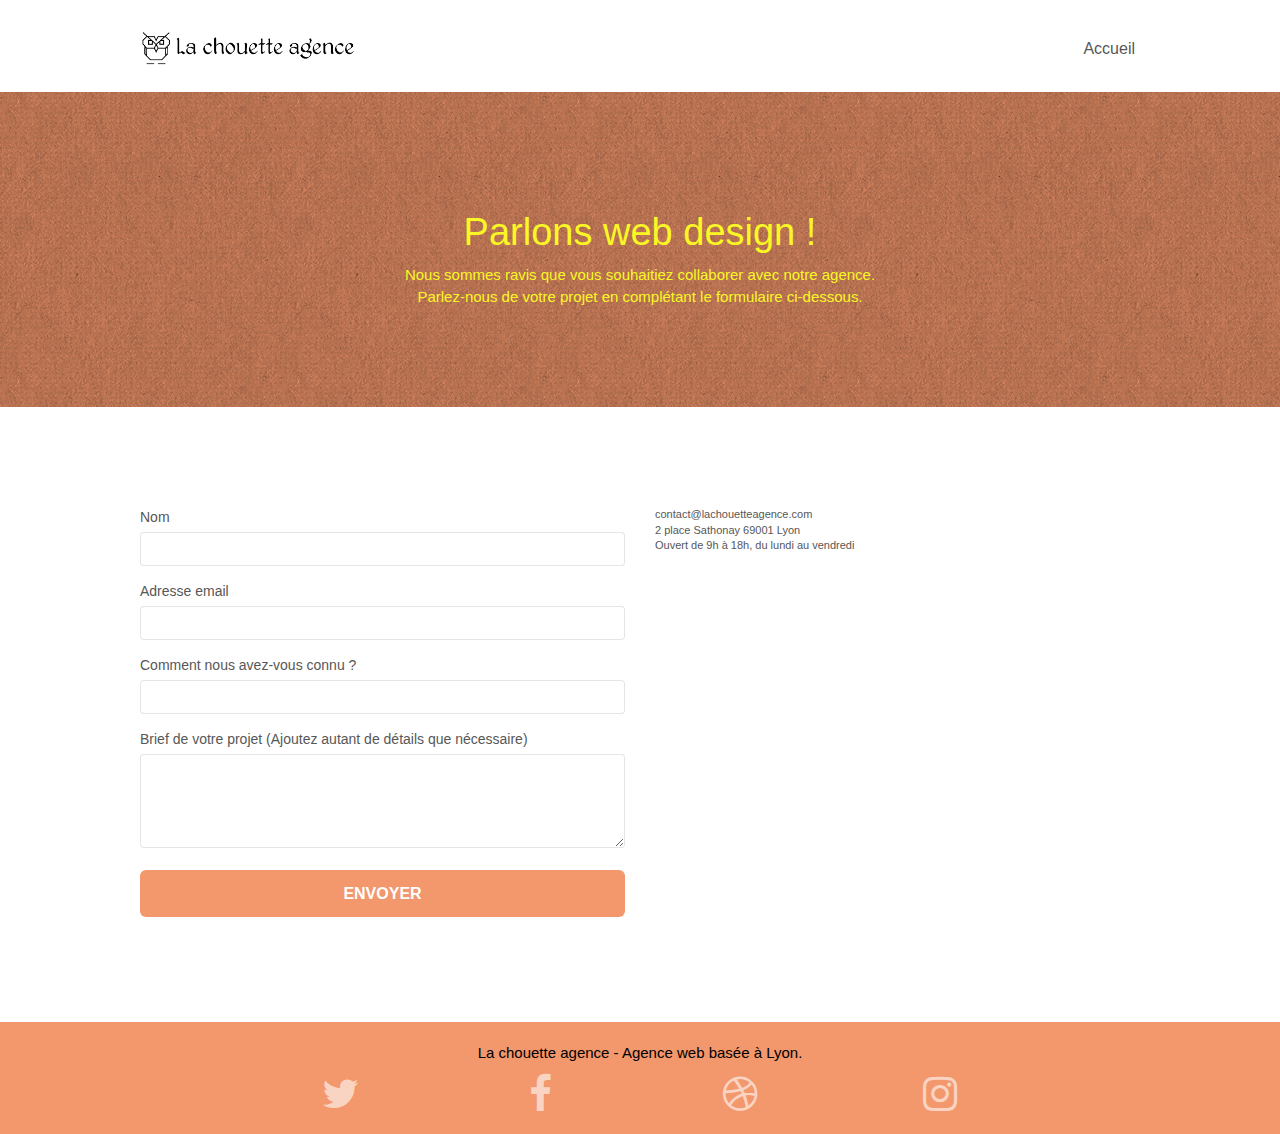
<file: contact.html>
<!doctype html>
<html lang="Default">
<head>
    <meta charset="utf-8">
    <meta name="keywords" content="">
    <meta name="description" content="">
    <meta name="viewport" content="width=device-width, initial-scale=1.0, viewport-fit=cover">
    <link rel="shortcut icon" type="image/png" href="favicon.jpg">
    
	<link rel="stylesheet" type="text/css" href="./css/bootstrap.min.css">
	<link rel="stylesheet" type="text/css" href="style.min.css">
	<link rel="stylesheet" type="text/css" href="./css/font-awesome.min.css">
	<link rel="stylesheet" type="text/css" href="./css/et-line.min.css">
	
    
	<script src="./js/jquery-2.1.0.min.js"></script>
	<script src="./js/bootstrap.min.js"></script>
	<script src="./js/blocs.min.js"></script>
	<script src="./js/jqBootstrapValidation.min.js"></script>
	<script src="./js/formHandler.min.js"></script>
    <title>Contact</title>

    
<!-- Analytics -->
 
<!-- Analytics END -->
    
</head>
<body>
<!-- Principal conteneur -->
<div class="page-container">
    
<!-- bloc-0 -->
<div class="bloc bgc-white l-bloc " id="bloc-0">
	<div class="container bloc-sm">
		<nav class="navbar row">
			<div class="navbar-header">
				<a class="navbar-brand" href="index.html"><img src="img/la-chouette-agence.png" alt="atlanta web design logo" height="40" /></a>
				<button id="nav-toggle" type="button" class="ui-navbar-toggle navbar-toggle" data-toggle="collapse" data-target=".navbar-1">
					<span class="sr-only">Toggle navigation</span><span class="icon-bar"></span><span class="icon-bar"></span><span class="icon-bar"></span>
				</button>
			</div>
			<div class="collapse navbar-collapse navbar-1 special-dropdown-nav">
				<ul class="site-navigation nav navbar-nav">
					<li>
						<a href="index.html">Accueil</a>
					</li>
				</ul>
			</div>
		</nav>
	</div>
</div>
<!-- bloc-0 END -->

<!-- bloc-6 -->
<div class="bloc bg-dots-bg bg-repeat bgc-atomic-tangerine d-bloc bloc-bg-texture texture-paper" id="bloc-6">
	<div class="container bloc-lg">
		<div class="row">
			<div class="col-sm-12">
				<h1 class="text-center hero-bloc-text tc-white">
					Parlons web design !
				</h1>
				<p class="text-center mg-lg tc-white tight-width-whitespace">
					Nous sommes ravis que vous souhaitiez collaborer avec notre agence.<br>
					Parlez-nous de votre projet en complétant le formulaire ci-dessous.
				</p>
			</div>
		</div>
	</div>
</div>
<!-- bloc-6 END -->

<!-- bloc-7 -->
<div class="bloc bgc-white l-bloc" id="bloc-7">
	<div class="container bloc-lg">
		<div class="row">
			<div class="col-sm-6">
				<form id="form_1" novalidate success-msg="Your message has been sent." fail-msg="Sorry it seems that our mail server is not responding, Sorry for the inconvenience!">
					<div class="form-group">
						<label>
							Nom
						</label>
						<input id="name" class="form-control" required />
					</div>
					<div class="form-group">
						<label>
							Adresse email
						</label>
						<input id="email" class="form-control" type="email" required />
					</div>
					<div class="form-group">
						<label>
							Comment nous avez-vous connu ?
						</label>
						<input class="form-control" type="text" required id="input_504" />
					</div>
					<div class="form-group">
						<label>
							Brief de votre projet (Ajoutez autant de détails que nécessaire)<br>
						</label><textarea id="message" class="form-control" rows="4" cols="50" required></textarea>
					</div> 
					<button class="bloc-button btn btn-lg btn-block cta-hero btn-atomic-tangerine" type="submit">
						Envoyer
					</button>
				</form>
			</div>
			<div class="col-sm-6">
				<p>
					contact@lachouetteagence.com<br>2 place Sathonay 69001 Lyon<br>Ouvert de 9h à 18h, du lundi au vendredi<br>
				</p>
			</div>
		</div>
	</div>
</div>
<!-- bloc-7 END -->

<!-- ScrollToTop Button -->
<a class="bloc-button btn btn-d scrollToTop" onclick="scrollToTarget('1')"><span class="fa fa-chevron-up"></span></a>
<!-- ScrollToTop Button END-->


<!-- Footer - bloc-8 -->
<div class="bloc bgc-atomic-tangerine d-bloc" id="bloc-8">
	<div class="container bloc-sm">
		<div class="row">
			<div class="col-sm-12">
				<p class="text-center white">
					La chouette agence - Agence web basée à Lyon.<br>
				</p>
				<div class="row row-no-gutters social">
					<div class="col-sm-3">
						<div class="text-center">
							<a class="social" href="index.html"><span class="fa fa-twitter icon-md"></span></a>
						</div>
					</div>
					<div class="col-sm-3">
						<div class="text-center">
							<a class="social" href="index.html"><span class="fa fa-facebook icon-md"></span></a>
						</div>
					</div>
					<div class="col-sm-3">
						<div class="text-center">
							<a class="social" href="index.html"><span class="fa fa-dribbble icon-md"></span></a>
						</div>
					</div>
					<div class="col-sm-3">
						<div class="text-center">
							<a class="social" href="index.html"><span class="fa fa-instagram icon-md"></span></a>
						</div>
					</div>
				</div>
			</div>
		</div>
	</div>
</div>
<!-- Footer - bloc-8 END -->

</div>
<!-- Principal conteneur END -->
    

</body>
</html>
</file>
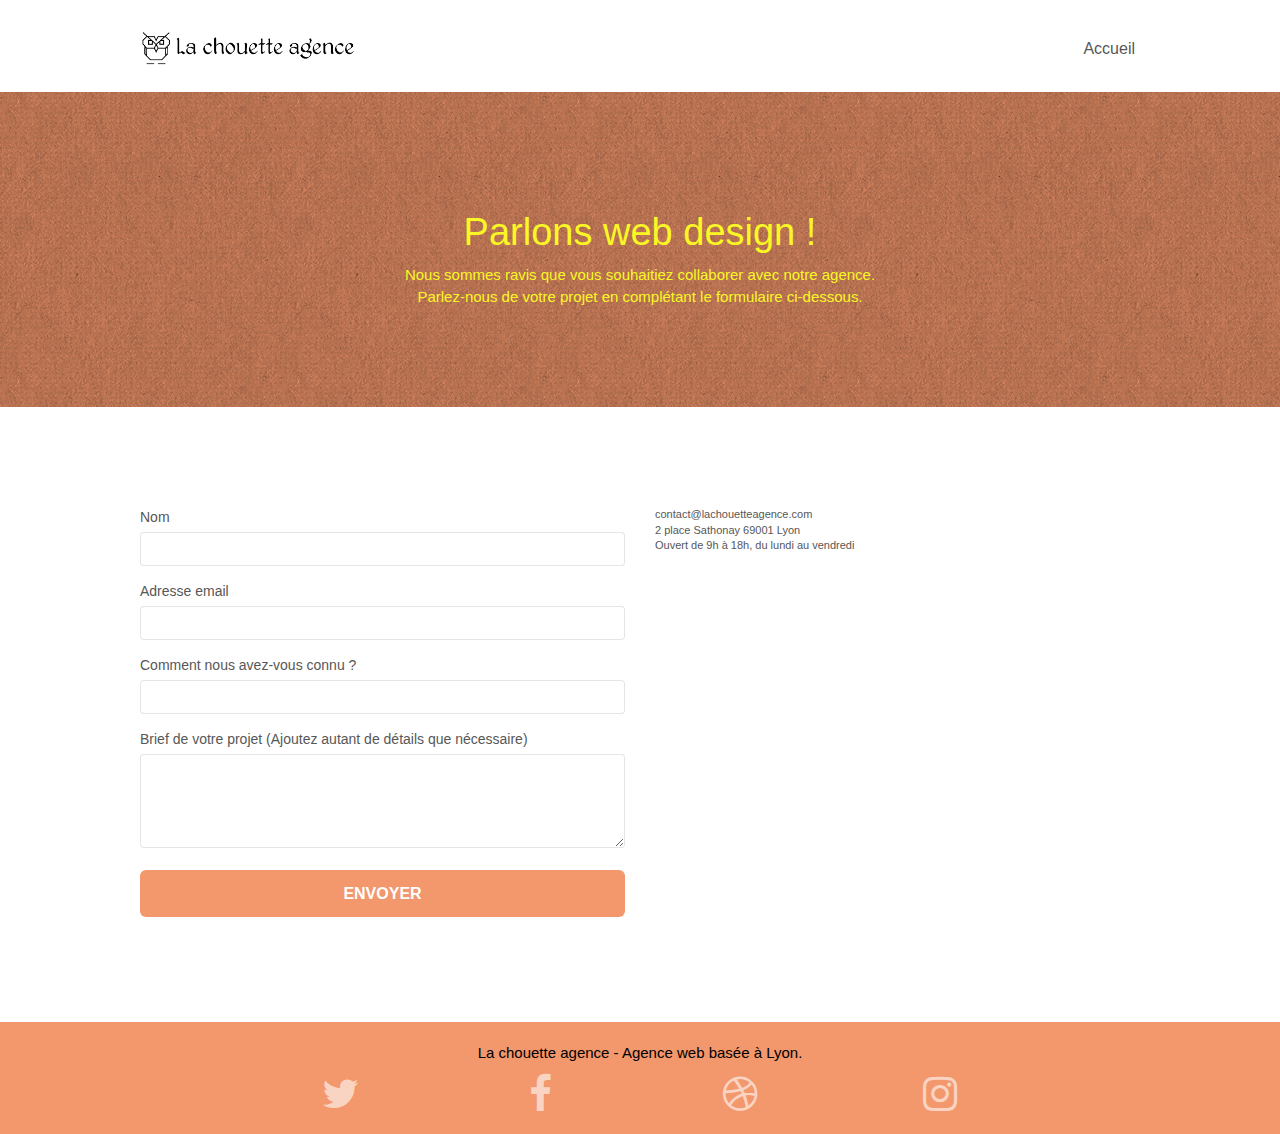
<file: page2.html>
<!doctype html>
<html lang="Default">
<head>
    <meta charset="utf-8">
    <meta name="keywords" content="">
    <meta name="description" content="">
    <meta name="viewport" content="width=device-width, initial-scale=1.0, viewport-fit=cover">
    <link rel="shortcut icon" type="image/png" href="favicon.jpg">
    
	<link rel="stylesheet" type="text/css" href="./css/bootstrap.css">
	<link rel="stylesheet" type="text/css" href="style.css">
	<link rel="stylesheet" type="text/css" href="./css/font-awesome.css">
	<link rel="stylesheet" type="text/css" href="./css/et-line.css">
	
    
	<script src="./js/jquery-2.1.0.js"></script>
	<script src="./js/bootstrap.js"></script>
	<script src="./js/blocs.js"></script>
	<script src="./js/jqBootstrapValidation.js"></script>
	<script src="./js/formHandler.js"></script>
    <title>page2</title>

    
<!-- Analytics -->
 
<!-- Analytics END -->
    
</head>
<body>
<!-- Principal conteneur -->
<div class="page-container">
    
<!-- bloc-0 -->
<div class="bloc bgc-white l-bloc " id="bloc-0">
	<div class="container bloc-sm">
		<nav class="navbar row">
			<div class="navbar-header">
				<a class="navbar-brand" href="index.html"><img src="img/la-chouette-agence.png" alt="atlanta web design logo" height="40" /></a>
				<button id="nav-toggle" type="button" class="ui-navbar-toggle navbar-toggle" data-toggle="collapse" data-target=".navbar-1">
					<span class="sr-only">Toggle navigation</span><span class="icon-bar"></span><span class="icon-bar"></span><span class="icon-bar"></span>
				</button>
			</div>
			<div class="collapse navbar-collapse navbar-1 special-dropdown-nav">
				<ul class="site-navigation nav navbar-nav">
					<li>
						<a href="index.html">Accueil</a>
					</li>
				</ul>
			</div>
		</nav>
	</div>
</div>
<!-- bloc-0 END -->

<!-- bloc-6 -->
<div class="bloc bg-dots-bg bg-repeat bgc-atomic-tangerine d-bloc bloc-bg-texture texture-paper" id="bloc-6">
	<div class="container bloc-lg">
		<div class="row">
			<div class="col-sm-12">
				<h1 class="text-center hero-bloc-text tc-white">
					Parlons web design !
				</h1>
				<p class="text-center mg-lg tc-white tight-width-whitespace">
					Nous sommes ravis que vous souhaitiez collaborer avec notre agence.<br>
					Parlez-nous de votre projet en complétant le formulaire ci-dessous.
				</p>
			</div>
		</div>
	</div>
</div>
<!-- bloc-6 END -->

<!-- bloc-7 -->
<div class="bloc bgc-white l-bloc" id="bloc-7">
	<div class="container bloc-lg">
		<div class="row">
			<div class="col-sm-6">
				<form id="form_1" novalidate success-msg="Your message has been sent." fail-msg="Sorry it seems that our mail server is not responding, Sorry for the inconvenience!">
					<div class="form-group">
						<label>
							Nom
						</label>
						<input id="name" class="form-control" required />
					</div>
					<div class="form-group">
						<label>
							Adresse email
						</label>
						<input id="email" class="form-control" type="email" required />
					</div>
					<div class="form-group">
						<label>
							Comment nous avez-vous connu ?
						</label>
						<input class="form-control" type="email" required id="input_504" />
					</div>
					<div class="form-group">
						<label>
							Brief de votre projet (Ajoutez autant de détails que nécessaire)<br>
						</label><textarea id="message" class="form-control" rows="4" cols="50" required></textarea>
					</div> 
					<button class="bloc-button btn btn-lg btn-block cta-hero btn-atomic-tangerine" type="submit">
						Envoyer
					</button>
				</form>
			</div>
			<div class="col-sm-6">
				<p>
					contact@lachouetteagence.com<br>2 place Sathonay 69001 Lyon<br>Ouvert de 9h à 18h, du lundi au vendredi<br>
				</p>
			</div>
		</div>
	</div>
</div>
<!-- bloc-7 END -->

<!-- ScrollToTop Button -->
<a class="bloc-button btn btn-d scrollToTop" onclick="scrollToTarget('1')"><span class="fa fa-chevron-up"></span></a>
<!-- ScrollToTop Button END-->


<!-- Footer - bloc-8 -->
<div class="bloc bgc-atomic-tangerine d-bloc" id="bloc-8">
	<div class="container bloc-sm">
		<div class="row">
			<div class="col-sm-12">
				<p class="text-center white">
					La chouette agence - Agence web basée à Lyon.<br>
				</p>
				<div class="row row-no-gutters social">
					<div class="col-sm-3">
						<div class="text-center">
							<a class="social" href="index.html"><span class="fa fa-twitter icon-md"></span></a>
						</div>
					</div>
					<div class="col-sm-3">
						<div class="text-center">
							<a class="social" href="index.html"><span class="fa fa-facebook icon-md"></span></a>
						</div>
					</div>
					<div class="col-sm-3">
						<div class="text-center">
							<a class="social" href="index.html"><span class="fa fa-dribbble icon-md"></span></a>
						</div>
					</div>
					<div class="col-sm-3">
						<div class="text-center">
							<a class="social" href="index.html"><span class="fa fa-instagram icon-md"></span></a>
						</div>
					</div>
				</div>
			</div>
		</div>
	</div>
</div>
<!-- Footer - bloc-8 END -->

</div>
<!-- Principal conteneur END -->
    

</body>
</html>
</file>
<file: style.css>
body {
    margin: 0;
    padding: 0;
    background: #FFF;
    overflow-x: hidden;
    -webkit-font-smoothing: antialiased;
    -moz-osx-font-smoothing: grayscale;
}

a,
button {
    transition: all .3s ease-in-out;
    outline: none!important;
}

a:hover {
    text-decoration: none;
    cursor: pointer;
}

#page-loading-blocs-notifaction {
    position: fixed;
    top: 0;
    bottom: 0;
    width: 100%;
    z-index: 100000;
    background: #FFFFFF url("img/pageload-spinner.gif") no-repeat center center;
}

.bloc {
    width: 100%;
    clear: both;
    background: 50% 50% no-repeat;
    padding: 0 50px;
    -webkit-background-size: cover;
    -moz-background-size: cover;
    -o-background-size: cover;
    background-size: cover;
    position: relative;
}

#text_image{
    font-size: 16px;
}
#text_maxime{
    font-size: 18px;
}

.bloc .container {
    padding-left: 0;
    padding-right: 0;
}

.bloc-lg {
    padding: 100px 50px;
}

.bloc-md {
    padding: 50px;
}

.bloc-sm {
    padding: 20px 50px;
}



.bg-center,
.bg-l-edge,
.bg-r-edge,
.bg-t-edge,
.bg-b-edge,
.bg-tl-edge,
.bg-bl-edge,
.bg-tr-edge,
.bg-br-edge,
.bg-repeat {
    -webkit-background-size: auto!important;
    -moz-background-size: auto!important;
    -o-background-size: auto!important;
    background-size: auto!important;
}

.bg-repeat {
    background: repeat;
}

.bg-t-edge {
    background: top no-repeat;
}

.bloc-bg-texture::before {
    content: "";
    background-size: 2px 2px;
    position: absolute;
    top: 0;
    bottom: 0;
    left: 0;
    right: 0;
}

.texture-paper::before {
    background: url("img/texture-paper.png");
    background-size: 280px 280px;
}

.b-parallax {
    background-attachment: fixed;
}

.d-bloc {
    color: rgba(255, 255, 255, .7);
}

.d-bloc button:hover {
    color: rgba(255, 255, 255, .9);
}

.text-center{
    font-size: 15px;
}

.d-bloc .icon-round,
.d-bloc .icon-square,
.d-bloc .icon-rounded,
.d-bloc .icon-semi-rounded-a,
.d-bloc .icon-semi-rounded-b {
    border-color: rgba(255, 255, 255, .9);
}

.d-bloc .divider-h span {
    border-color: rgba(255, 255, 255, .2);
}

.d-bloc .a-btn,
.d-bloc .navbar a,
.d-bloc .navbar-brand,
.d-bloc a .icon-sm,
.d-bloc a .icon-md,
.d-bloc a .icon-lg,
.d-bloc a .icon-xl,
.d-bloc h1 a,
.d-bloc h2 a,
.d-bloc h3 a,
.d-bloc h4 a,
.d-bloc h5 a,
.d-bloc h6 a,
.d-bloc p a {
    color: rgba(255, 255, 255, .6);
}

.d-bloc .a-btn:hover,
.d-bloc .navbar a:hover,
.d-bloc .navbar-brand:hover,
.d-bloc a:hover .icon-sm,
.d-bloc a:hover .icon-md,
.d-bloc a:hover .icon-lg,
.d-bloc a:hover .icon-xl,
.d-bloc h1 a:hover,
.d-bloc h2 a:hover,
.d-bloc h3 a:hover,
.d-bloc h4 a:hover,
.d-bloc h5 a:hover,
.d-bloc h6 a:hover,
.d-bloc p a:hover {
    color: rgba(255, 255, 255, 1);
}

.d-bloc .navbar-toggle .icon-bar {
    background: rgba(255, 255, 255, 1);
}

.d-bloc .btn-wire,
.d-bloc .btn-wire:hover {
    color: rgba(255, 255, 255, 1);
    border-color: rgba(255, 255, 255, 1);
}

.d-bloc .panel {
    color: rgba(0, 0, 0, .5);
}

.d-bloc .panel button:hover {
    color: rgba(0, 0, 0, .7);
}

.d-bloc .panel icon {
    border-color: rgba(0, 0, 0, .7);
}

.d-bloc .panel .divider-h span {
    border-color: rgba(0, 0, 0, .1);
}

.d-bloc .panel .a-btn {
    color: rgba(0, 0, 0, .6);
}

.d-bloc .panel .a-btn:hover {
    color: rgba(0, 0, 0, 1);
}

.d-bloc .panel .btn-wire,
.d-bloc .panel .btn-wire:hover {
    color: rgba(0, 0, 0, .7);
    border-color: rgba(0, 0, 0, .3);
}

.d-bloc .panel,
.l-bloc {
    color: rgba(0, 0, 0, .5);
}

.d-bloc .panel button:hover,
.l-bloc button:hover {
    color: rgba(0, 0, 0, .7);
}

.l-bloc .icon-round,
.l-bloc .icon-square,
.l-bloc .icon-rounded,
.l-bloc .icon-semi-rounded-a,
.l-bloc .icon-semi-rounded-b {
    border-color: rgba(0, 0, 0, .7);
}

.d-bloc .panel .divider-h span,
.l-bloc .divider-h span {
    border-color: rgba(0, 0, 0, .1);
}

.d-bloc .panel .a-btn,
.l-bloc .a-btn,
.l-bloc .navbar a,
.l-bloc .navbar-brand,
.l-bloc a .icon-sm,
.l-bloc a .icon-md,
.l-bloc a .icon-lg,
.l-bloc a .icon-xl,
.l-bloc h1 a,
.l-bloc h2 a,
.l-bloc h3 a,
.l-bloc h4 a,
.l-bloc h5 a,
.l-bloc h6 a,
.l-bloc p a {
    color: rgba(0, 0, 0, .6);
}

.d-bloc .panel .a-btn:hover,
.l-bloc .a-btn:hover,
.l-bloc .navbar a:hover,
.l-bloc .navbar-brand:hover,
.l-bloc a:hover .icon-sm,
.l-bloc a:hover .icon-md,
.l-bloc a:hover .icon-lg,
.l-bloc a:hover .icon-xl,
.l-bloc h1 a:hover,
.l-bloc h2 a:hover,
.l-bloc h3 a:hover,
.l-bloc h4 a:hover,
.l-bloc h5 a:hover,
.l-bloc h6 a:hover,
.l-bloc p a:hover {
    color: rgba(0, 0, 0, 1);
}

.l-bloc .navbar-toggle .icon-bar {
    color: rgba(0, 0, 0, .6);
}

.d-bloc .panel .btn-wire,
.d-bloc .panel .btn-wire:hover,
.l-bloc .btn-wire,
.l-bloc .btn-wire:hover {
    color: rgba(0, 0, 0, .7);
    border-color: rgba(0, 0, 0, .3);
}

.voffset {
    margin-top: 30px;
}

.voffset-lg {
    margin-top: 80px;
}

.row-no-gutters {
    margin-right: 0;
    margin-left: 0;
}

.row.row-no-gutters > [class^="col-"],
.row.row-no-gutters > [class*=" col-"] {
    padding-right: 0;
    padding-left: 0;
}

#bloc-1-hero h1 {
    font-size: 32px;
}

.navbar {
    margin-bottom: 0;
    z-index: 1;
}

.navbar-brand {
    height: auto;
    padding: 3px 15px;
    font-size: 25px;
    font-weight: normal;
    font-weight: 600;
    line-height: 44px;
}

.navbar-brand img {
    max-height: 200px;
    margin: 0 5px 0 0;
    display: inline;
}

.navbar-brand img[src$=svg] {
    min-width: 100px;
}

.nav-center .navbar-brand img {
    margin: 0;
}

.navbar .nav {
    padding-top: 2px;
    margin-right: -16px;
    float: right;
    z-index: 1;
}

.nav > li {
    float: left;
    margin-top: 4px;
    font-size: 16px;
}

.navbar-nav .open .dropdown-menu > li > a {
    text-align: inherit;
}

.nav > li a:hover,
.nav > li a:focus {
    background: transparent;
}

.navbar-toggle {
    margin: 10px 10px 0 0;
    border: 0px;
}

.navbar-toggle:hover {
    background: transparent!important;
}

.navbar-toggle .icon-bar {
    background-color: rgba(0, 0, 0, .5);
    width: 26px;
}

.nav-invert .navbar .nav {
    float: left;
}

.nav-invert .navbar-header,
.nav-invert .navbar-brand {
    float: right;
    position: relative;
    z-index: 2;
}

@media (min-width: 768px) {
    .site-navigation {
        position: absolute;
        top: 50%;
        right: 20px;
        transform: translate(0, -50%);
        -webkit-transform: translateY(-50%);
    }
    .nav > li .dropdown-menu a,
    .nav > li .dropdown-menu a:hover {
        color: #484848;
    }
    .nav-invert .site-navigation {
        left: 0;
        right: 0;
    }
    .nav-center {
        text-align: center;
    }
    .nav-center .navbar-header {
        width: 100%;
    }
    .nav-center .navbar-header,
    .nav-center .navbar-brand,
    .nav-center .nav > li {
        float: none;
        display: inline-block;
    }
    .nav-center .site-navigation {
        position: relative;
        width: 100%;
        right: 0;
        margin-right: 0px;
        margin-top: 20px;
    }
    .nav-center.mini-nav .navbar-toggle {
        float: none;
        margin: 10px auto 0;
    }
}

.nav > li > .dropdown a {
    background: none!important;
    display: block;
    padding: 14px 15px;
}

nav .caret {
    margin: 0 5px;
}

.dropdown-menu .dropdown-menu {
    top: -8px;
    left: 100%;
}

.dropdown-menu .dropmenu-flow-right {
    top: 100%;
    left: 0;
    margin-left: -1px;
    border-top-left-radius: 0;
    border-top-right-radius: 0;
}

.dropdown-menu .dropdown span {
    border: 4px solid black;
    border-top-color: transparent;
    border-right-color: transparent;
    border-bottom-color: transparent;
    margin: 6px -5px 0 0!important;
    float: right;
}

.mg-md {
    margin-top: 10px;
    margin-bottom: 20px;
}

.mg-lg {
    margin-top: 10px;
    margin-bottom: 40px;
}

.btn {
    margin: 0 5px 5px 0;
}

.btn.pull-right {
    margin: 0 0 5px 5px;
}

.btn-d,
.btn-d:hover,
.btn-d:focus {
    color: #FFF;
    background: rgba(0, 0, 0, .3);
}

button {
    outline: none!important;
}

.btn-rd {
    border-radius: 40px;
}

.btn-clean {
    border: 1px solid rgba(0, 0, 0, .08);
    border-bottom-color: rgba(0, 0, 0, .1);
    text-shadow: 0 1px 0 rgba(0, 0, 1, .1);
    box-shadow: 0 1px 3px rgba(0, 0, 1, .25), inset 0 1px 0 0 rgba(255, 255, 255, .15);
}

.icon-md {
    font-size: 40px!important;
}

.icon-lg {
    font-size: 60px!important;
}

.sm-shadow {
    text-shadow: 0 1px 2px rgba(0, 0, 0, .3);
}

.panel-sq,
.panel-sq .panel-heading,
.panel-sq .panel-footer {
    border-radius: 0;
}

.panel-rd {
    border-radius: 30px;
}

.panel-rd .panel-heading {
    border-radius: 29px 29px 0 0;
}

.panel-rd .panel-footer {
    border-radius: 0 0 29px 29px;
}

.form-control {
    border-color: rgba(0, 0, 0, .1);
    box-shadow: none;
}

.scrollToTop {
    width: 40px;
    height: 40px;
    position: fixed;
    bottom: 20px;
    right: 20px;
    opacity: 0;
    z-index: 500;
    transition: all .3s ease-in-out;
}

.scrollToTop span {
    margin-top: 6px;
}

.showScrollTop {
    font-size: 14px;
    opacity: 1;
}

a[data-lightbox] {
    position: relative;
    display: block;
    text-align: center;
}

a[data-lightbox]:hover::before {
    content: "+";
    font-family: "HelveticaNeue-Light", "Helvetica Neue Light", "Helvetica Neue", Helvetica, Arial;
    font-size: 32px;
    width: 50px;
    height: 50px;
    margin-left: -25px;
    border-radius: 50%;
    background: rgba(0, 0, 0, .6);
    color: #FFF;
    font-weight: 100;
    z-index: 1;
    position: absolute;
    top: 50%;
    transform: translateY(-50%);
    -webkit-transform: translateY(-50%);
}

a[data-lightbox]:hover img {
    opacity: 0.6;
    -webkit-animation-fill-mode: none;
    animation-fill-mode: none;
}

#lightbox-modal {
    display: flex;
    align-items: center;
}

#lightbox-modal .modal-dialog {
    width: 90%;
    max-width: 900px;
    margin: 0 auto 0;
}

#lightbox-modal .modal-dialog img {
    max-height: 90vh;
    margin: 0 auto;
}

.lightbox-caption {
    padding: 20px;
    color: #FFF;
    background: rgba(0, 0, 0, .5);
    position: absolute;
    left: 15px;
    right: 15px;
    bottom: 5px;
}

.close-lightbox {
    color: #FFF;
    font-size: 30px;
    position: absolute;
    top: 20px;
    right: 20px;
    z-index: 20;
    background: rgba(0, 0, 0, .5);
    border: none;
    line-height: 30px;
    padding: 0 9px 5px;
    opacity: 0.3;
}

.close-lightbox:hover,
.next-lightbox:hover,
.prev-lightbox:hover {
    opacity: 1.0;
    color: #FFF;
}

.next-lightbox,
.prev-lightbox {
    font-size: 20px;
    color: rgba(255, 255, 255, .9);
    background: rgba(0, 0, 0, .5);
    transition: all .2s ease-in-out;
    position: absolute;
    top: 45%;
    z-index: 1;
    opacity: 0.4;
}

.next-lightbox {
    padding: 6px 8px 1px 13px;
    right: 25px;
}

.prev-lightbox {
    padding: 6px 13px 1px 10px;
    left: 25px;
}

.snapshot-lb .modal-body {
    padding-bottom: 45px;
}

.snapshot-lb .lightbox-caption {
    padding: 0;
    color: rgba(0, 0, 0, .5);
    background: none;
}

h1,
h2,
h3,
h4,
h5,
h6,
p,
label,
.btn,
a {
    font-family: "helvetica";
    font-weight: 400;
    color: #575757!important;
}

.container {
    max-width: 1000px;
}

.hero-bloc-text {
    font-size: 38px;
}

.hero-bloc-text-sub {
    font-size: 36px;
}

.statement-bloc-text {
    line-height: 26px;
    font-style: italic;
    font-size: 20px;
    text-align: center;
    font-weight: lighter;
    max-width: 520px;
    margin: auto auto auto auto;
}

p {
    font-size: 11px;
}

.tight-width-whitespace {
    max-width: 600px;
    margin: auto auto auto auto;
}

.h1 {
    font-size: 20px;
    font-family: "Open Sans";
}

.cta-hero {
    margin-top: 22px;
    color: #FFFFFF!important;
    text-transform: uppercase;
    padding: 12px 28px 12px 28px;
    font-size: 16px;
    font-weight: 700;
}

.social {
    max-width: 800px;
    margin: auto auto auto auto;
}

h2 {
    font-size: 26px;
    line-height: 1.4em;
}

h3 {
    font-size: 15px;
    text-transform: uppercase;
    font-weight: 700;
    color: #333333!important;
}

.med-width-whitespace {
    max-width: 800px;
    margin: auto auto auto auto;
    box-shadow: 0px 0px 0px #000000;
}

h1 {
    color: #333333!important;
}

h4 {
    color: #333333!important;
}

.icons {
    margin-bottom: 14px;
    margin-top: 24px;
}

.white {
    color: #000000!important;
}

.portfolio-thumb {
    margin-bottom: 24px;
}

.portfolio-row {
    margin-bottom: 44px;
    margin-top: 50px;
}

.avatar {
    box-shadow: 0px 4px 9px rgba(0, 0, 0, 0.3);
}

.black-background {
    background-color: rgba(165, 147, 99, 0.7);
    padding: 40px 40px 40px 40px;
}

.bold-link {
    font-weight: 900;
    text-decoration: underline!important;
}

.bgc-white {
    background-color: #FFFFFF;
}

.bgc-dark-slate-blue {
    background-color: #364577;
}

.bgc-atomic-tangerine {
    background-color: #F3976C;
}

.tc-white {
    color: #FAF725!important;
}

.btn-atomic-tangerine {
    background: #F3976C;
    color: #FFFFFF!important;
}

.btn-atomic-tangerine:hover {
    background: #c27956!important;
    color: #FFFFFF!important;
}

.ltc-white {
    color: #FFFFFF!important;
}

.ltc-white:hover {
    color: #cccccc!important;
}

.ltc-atomic-tangerine {
    color: #F3976C!important;
}

.ltc-atomic-tangerine:hover {
    color: #c27956!important;
}

.icon-dark-slate-blue {
    color: #364577!important;
    border-color: #364577!important;
}

.bg-dots-bg {
    background-image: url("img/dots-bg.png");
}

.bg-lines-h2-bg {
    background-image: url("img/lines-h2-bg.png");
}

.bg-banniere {
    background-image: url("img/la-chouette-agence-banniere.jpg");
}

.bg-presentation {
    background-image: url("img/image-de-presentation.bmp");
}

@media (max-width: 1024px) {
    .bloc {
        padding-left: 20px;
        padding-right: 20px;
    }
    .bloc.full-width-bloc,
    .bloc-tile-2.full-width-bloc .container,
    .bloc-tile-3.full-width-bloc .container,
    .bloc-tile-4.full-width-bloc .container {
        padding-left: 0;
        padding-right: 0;
    }
}

@media (max-width: 992px) and (min-width: 768px) {
    .navbar .nav {
        max-width: 80%
    }
    .nav-center.navbar .nav {
        max-width: 100%
    }
}

@media only screen and (min-device-width: 768px) and (max-device-width: 1024px) and (orientation: landscape) {
    .b-parallax {
        background-attachment: scroll;
    }
}

@media only screen and (min-device-width: 1024px) and (max-device-width: 1366px) and (-webkit-min-device-pixel-ratio: 1.5) {
    .b-parallax {
        background-attachment: scroll;
    }
}

@media (max-width: 991px) {
    .container {
        width: 100%;
    }
    .b-parallax {
        background-attachment: scroll;
    }
    .page-container,
    #hero-bloc {
        overflow-x: hidden;
        position: relative;
    }
    .bloc {
        padding-left: constant(safe-area-inset-left);
        padding-right: constant(safe-area-inset-right);
    }
    .bloc-group,
    .bloc-group .bloc {
        display: block;
        width: 100%;
    }
    .bloc-fill-screen .fill-bloc-top-edge,
    .bloc-fill-screen .fill-bloc-bottom-edge {
        padding: 0 constant(safe-area-inset-right) 0 constant(safe-area-inset-left);
    }
}

@media (max-width: 767px) {
    .page-container {
        overflow-x: hidden;
        position: relative;
    }
    h1,
    h2,
    h3,
    h4,
    h5,
    h6,
    p,
    #disqus_thread {
        padding-left: 10px!important;
        padding-right: 10px!important;
    }
    .b-parallax {
        background-attachment: scroll;
    }
    .navbar .nav {
        padding-top: 0;
        border-top: 1px solid rgba(0, 0, 0, .2);
        float: none!important;
    }
    .navbar.row {
        margin-left: 0;
        margin-right: 0;
    }
    .site-navigation {
        position: inherit;
        transform: none;
        -webkit-transform: none;
        -ms-transform: none;
    }
    .nav > li {
        margin-top: 0;
        border-bottom: 1px solid rgba(0, 0, 0, .1);
        background: rgba(0, 0, 0, .05);
        text-align: left;
        padding-left: 15px;
        width: 100%;
    }
    .nav > li:hover {
        background: rgba(0, 0, 0, .08);
    }
    .dropdown .dropdown a .caret {
        float: none;
        margin: 5px 0 0 10px!important;
        border: 4px solid black;
        border-bottom-color: transparent;
        border-right-color: transparent;
        border-left-color: transparent;
    }
    #hero-bloc .navbar .nav {
        background: rgba(0, 0, 0, .8);
    }
    #hero-bloc .navbar .nav a {
        color: rgba(255, 255, 255, .6);
    }
    .hero {
        padding: 50px 0;
    }
    .hero-nav {
        left: -1px;
        right: -1px;
    }
    .navbar-collapse {
        padding: 0;
        overflow-x: hidden;
        -webkit-box-shadow: none;
        box-shadow: none;
    }
    .navbar-brand img {
        max-height: 40px;
        width: auto;
    }
    .nav-invert .navbar-header {
        float: none;
        width: 100%;
    }
    .nav-invert .navbar-toggle {
        float: left;
        margin-left: 10px;
    }
    .bloc {
        padding-left: 0;
        padding-right: 0;
    }
    .bloc-xxl,
    .bloc-xl,
    .bloc-lg {
        padding: 40px 0;
    }
    .bloc-sm,
    .bloc-md {
        padding-left: 0;
        padding-right: 0;
    }
    .bloc-tile-2 .container,
    .bloc-tile-3 .container,
    .bloc-tile-4 .container,
    .bloc-fill-screen .fill-bloc-top-edge,
    .bloc-fill-screen .fill-bloc-bottom-edge {
        padding-left: 0;
        padding-right: 0;
    }
    .a-block {
        padding: 0 10px;
    }
    .btn-dwn {
        display: none;
    }
    .voffset {
        margin-top: 5px;
    }
    .voffset-md {
        margin-top: 20px;
    }
    .voffset-lg {
        margin-top: 30px;
    }
    form {
        padding: 5px;
    }
    .close-lightbox {
        display: inline-block;
    }
    .blocsapp-device-iphone5 {
        background-size: 216px 425px;
        padding-top: 60px;
        width: 216px;
        height: 425px;
    }
    .blocsapp-device-iphone5 img {
        width: 180px;
        height: 320px;
    }
}

@media (max-width: 400px) {
    .bloc {
        padding-left: 0;
        padding-right: 0;
    }
}

@media (max-width: 767px) {
    .bloc-mob-center-text {
        text-align: center;
    }
}
</file>
<file: css/et-line.css>
@font-face {
    font-family: et-line;
    src: url(../fonts/et-line.eot);
    src: url(../fonts/et-line.eot?#iefix) format('embedded-opentype'), url(../fonts/et-line.woff) format('woff'), url(../fonts/et-line.ttf) format('truetype'), url(../fonts/et-line.svg#et-line) format('svg');
    font-weight: 400;
    font-style: normal
}

.et-icon-adjustments,
.et-icon-alarmclock,
.et-icon-anchor,
.et-icon-aperture,
.et-icon-attachment,
.et-icon-bargraph,
.et-icon-basket,
.et-icon-beaker,
.et-icon-bike,
.et-icon-book-open,
.et-icon-briefcase,
.et-icon-browser,
.et-icon-calendar,
.et-icon-camera,
.et-icon-caution,
.et-icon-chat,
.et-icon-circle-compass,
.et-icon-clipboard,
.et-icon-clock,
.et-icon-cloud,
.et-icon-compass,
.et-icon-desktop,
.et-icon-dial,
.et-icon-document,
.et-icon-documents,
.et-icon-download,
.et-icon-dribbble,
.et-icon-edit,
.et-icon-envelope,
.et-icon-expand,
.et-icon-facebook,
.et-icon-flag,
.et-icon-focus,
.et-icon-gears,
.et-icon-genius,
.et-icon-gift,
.et-icon-global,
.et-icon-globe,
.et-icon-googleplus,
.et-icon-grid,
.et-icon-happy,
.et-icon-hazardous,
.et-icon-heart,
.et-icon-hotairballoon,
.et-icon-hourglass,
.et-icon-key,
.et-icon-laptop,
.et-icon-layers,
.et-icon-lifesaver,
.et-icon-lightbulb,
.et-icon-linegraph,
.et-icon-linkedin,
.et-icon-lock,
.et-icon-magnifying-glass,
.et-icon-map,
.et-icon-map-pin,
.et-icon-megaphone,
.et-icon-mic,
.et-icon-mobile,
.et-icon-newspaper,
.et-icon-notebook,
.et-icon-paintbrush,
.et-icon-paperclip,
.et-icon-pencil,
.et-icon-phone,
.et-icon-picture,
.et-icon-pictures,
.et-icon-piechart,
.et-icon-presentation,
.et-icon-pricetags,
.et-icon-printer,
.et-icon-profile-female,
.et-icon-profile-male,
.et-icon-puzzle,
.et-icon-quote,
.et-icon-recycle,
.et-icon-refresh,
.et-icon-ribbon,
.et-icon-rss,
.et-icon-sad,
.et-icon-scissors,
.et-icon-scope,
.et-icon-search,
.et-icon-shield,
.et-icon-speedometer,
.et-icon-strategy,
.et-icon-streetsign,
.et-icon-tablet,
.et-icon-target,
.et-icon-telescope,
.et-icon-toolbox,
.et-icon-tools,
.et-icon-tools-2,
.et-icon-trophy,
.et-icon-tumblr,
.et-icon-twitter,
.et-icon-upload,
.et-icon-video,
.et-icon-wallet,
.et-icon-wine {
    font-family: et-line;
    speak: none;
    font-style: normal;
    font-weight: 400;
    font-variant: normal;
    text-transform: none;
    line-height: 1;
    -webkit-font-smoothing: antialiased;
    -moz-osx-font-smoothing: grayscale;
    display: inline-block
}

.et-icon-mobile:before {
    content: "\e000"
}

.et-icon-laptop:before {
    content: "\e001"
}

.et-icon-desktop:before {
    content: "\e002"
}

.et-icon-tablet:before {
    content: "\e003"
}

.et-icon-phone:before {
    content: "\e004"
}

.et-icon-document:before {
    content: "\e005"
}

.et-icon-documents:before {
    content: "\e006"
}

.et-icon-search:before {
    content: "\e007"
}

.et-icon-clipboard:before {
    content: "\e008"
}

.et-icon-newspaper:before {
    content: "\e009"
}

.et-icon-notebook:before {
    content: "\e00a"
}

.et-icon-book-open:before {
    content: "\e00b"
}

.et-icon-browser:before {
    content: "\e00c"
}

.et-icon-calendar:before {
    content: "\e00d"
}

.et-icon-presentation:before {
    content: "\e00e"
}

.et-icon-picture:before {
    content: "\e00f"
}

.et-icon-pictures:before {
    content: "\e010"
}

.et-icon-video:before {
    content: "\e011"
}

.et-icon-camera:before {
    content: "\e012"
}

.et-icon-printer:before {
    content: "\e013"
}

.et-icon-toolbox:before {
    content: "\e014"
}

.et-icon-briefcase:before {
    content: "\e015"
}

.et-icon-wallet:before {
    content: "\e016"
}

.et-icon-gift:before {
    content: "\e017"
}

.et-icon-bargraph:before {
    content: "\e018"
}

.et-icon-grid:before {
    content: "\e019"
}

.et-icon-expand:before {
    content: "\e01a"
}

.et-icon-focus:before {
    content: "\e01b"
}

.et-icon-edit:before {
    content: "\e01c"
}

.et-icon-adjustments:before {
    content: "\e01d"
}

.et-icon-ribbon:before {
    content: "\e01e"
}

.et-icon-hourglass:before {
    content: "\e01f"
}

.et-icon-lock:before {
    content: "\e020"
}

.et-icon-megaphone:before {
    content: "\e021"
}

.et-icon-shield:before {
    content: "\e022"
}

.et-icon-trophy:before {
    content: "\e023"
}

.et-icon-flag:before {
    content: "\e024"
}

.et-icon-map:before {
    content: "\e025"
}

.et-icon-puzzle:before {
    content: "\e026"
}

.et-icon-basket:before {
    content: "\e027"
}

.et-icon-envelope:before {
    content: "\e028"
}

.et-icon-streetsign:before {
    content: "\e029"
}

.et-icon-telescope:before {
    content: "\e02a"
}

.et-icon-gears:before {
    content: "\e02b"
}

.et-icon-key:before {
    content: "\e02c"
}

.et-icon-paperclip:before {
    content: "\e02d"
}

.et-icon-attachment:before {
    content: "\e02e"
}

.et-icon-pricetags:before {
    content: "\e02f"
}

.et-icon-lightbulb:before {
    content: "\e030"
}

.et-icon-layers:before {
    content: "\e031"
}

.et-icon-pencil:before {
    content: "\e032"
}

.et-icon-tools:before {
    content: "\e033"
}

.et-icon-tools-2:before {
    content: "\e034"
}

.et-icon-scissors:before {
    content: "\e035"
}

.et-icon-paintbrush:before {
    content: "\e036"
}

.et-icon-magnifying-glass:before {
    content: "\e037"
}

.et-icon-circle-compass:before {
    content: "\e038"
}

.et-icon-linegraph:before {
    content: "\e039"
}

.et-icon-mic:before {
    content: "\e03a"
}

.et-icon-strategy:before {
    content: "\e03b"
}

.et-icon-beaker:before {
    content: "\e03c"
}

.et-icon-caution:before {
    content: "\e03d"
}

.et-icon-recycle:before {
    content: "\e03e"
}

.et-icon-anchor:before {
    content: "\e03f"
}

.et-icon-profile-male:before {
    content: "\e040"
}

.et-icon-profile-female:before {
    content: "\e041"
}

.et-icon-bike:before {
    content: "\e042"
}

.et-icon-wine:before {
    content: "\e043"
}

.et-icon-hotairballoon:before {
    content: "\e044"
}

.et-icon-globe:before {
    content: "\e045"
}

.et-icon-genius:before {
    content: "\e046"
}

.et-icon-map-pin:before {
    content: "\e047"
}

.et-icon-dial:before {
    content: "\e048"
}

.et-icon-chat:before {
    content: "\e049"
}

.et-icon-heart:before {
    content: "\e04a"
}

.et-icon-cloud:before {
    content: "\e04b"
}

.et-icon-upload:before {
    content: "\e04c"
}

.et-icon-download:before {
    content: "\e04d"
}

.et-icon-target:before {
    content: "\e04e"
}

.et-icon-hazardous:before {
    content: "\e04f"
}

.et-icon-piechart:before {
    content: "\e050"
}

.et-icon-speedometer:before {
    content: "\e051"
}

.et-icon-global:before {
    content: "\e052"
}

.et-icon-compass:before {
    content: "\e053"
}

.et-icon-lifesaver:before {
    content: "\e054"
}

.et-icon-clock:before {
    content: "\e055"
}

.et-icon-aperture:before {
    content: "\e056"
}

.et-icon-quote:before {
    content: "\e057"
}

.et-icon-scope:before {
    content: "\e058"
}

.et-icon-alarmclock:before {
    content: "\e059"
}

.et-icon-refresh:before {
    content: "\e05a"
}

.et-icon-happy:before {
    content: "\e05b"
}

.et-icon-sad:before {
    content: "\e05c"
}

.et-icon-facebook:before {
    content: "\e05d"
}

.et-icon-twitter:before {
    content: "\e05e"
}

.et-icon-googleplus:before {
    content: "\e05f"
}

.et-icon-rss:before {
    content: "\e060"
}

.et-icon-tumblr:before {
    content: "\e061"
}

.et-icon-linkedin:before {
    content: "\e062"
}

.et-icon-dribbble:before {
    content: "\e063"
}
</file>
<file: style.min.css>
body{margin:0;padding:0;background:#fff;overflow-x:hidden;-webkit-font-smoothing:antialiased;-moz-osx-font-smoothing:grayscale}a,button{transition:all .3s ease-in-out;outline:0!important}a:hover{text-decoration:none;cursor:pointer}#page-loading-blocs-notifaction{position:fixed;top:0;bottom:0;width:100%;z-index:100000;background:#fff url(img/pageload-spinner.gif) no-repeat center center}.bloc{width:100%;clear:both;background:50% 50% no-repeat;padding:0 50px;-webkit-background-size:cover;-moz-background-size:cover;-o-background-size:cover;background-size:cover;position:relative}#text_image{font-size:16px}#text_maxime{font-size:18px}.bloc .container{padding-left:0;padding-right:0}.bloc-lg{padding:100px 50px}.bloc-md{padding:50px}.bloc-sm{padding:20px 50px}.bg-b-edge,.bg-bl-edge,.bg-br-edge,.bg-center,.bg-l-edge,.bg-r-edge,.bg-repeat,.bg-t-edge,.bg-tl-edge,.bg-tr-edge{-webkit-background-size:auto!important;-moz-background-size:auto!important;-o-background-size:auto!important;background-size:auto!important}.bg-repeat{background:repeat}.bg-t-edge{background:top no-repeat}.bloc-bg-texture::before{content:"";background-size:2px 2px;position:absolute;top:0;bottom:0;left:0;right:0}.texture-paper::before{background:url(img/texture-paper.png);background-size:280px 280px}.b-parallax{background-attachment:fixed}.d-bloc{color:rgba(255,255,255,.7)}.d-bloc button:hover{color:rgba(255,255,255,.9)}.text-center{font-size:15px}.d-bloc .icon-round,.d-bloc .icon-rounded,.d-bloc .icon-semi-rounded-a,.d-bloc .icon-semi-rounded-b,.d-bloc .icon-square{border-color:rgba(255,255,255,.9)}.d-bloc .divider-h span{border-color:rgba(255,255,255,.2)}.d-bloc .a-btn,.d-bloc .navbar a,.d-bloc .navbar-brand,.d-bloc a .icon-lg,.d-bloc a .icon-md,.d-bloc a .icon-sm,.d-bloc a .icon-xl,.d-bloc h1 a,.d-bloc h2 a,.d-bloc h3 a,.d-bloc h4 a,.d-bloc h5 a,.d-bloc h6 a,.d-bloc p a{color:rgba(255,255,255,.6)}.d-bloc .a-btn:hover,.d-bloc .navbar a:hover,.d-bloc .navbar-brand:hover,.d-bloc a:hover .icon-lg,.d-bloc a:hover .icon-md,.d-bloc a:hover .icon-sm,.d-bloc a:hover .icon-xl,.d-bloc h1 a:hover,.d-bloc h2 a:hover,.d-bloc h3 a:hover,.d-bloc h4 a:hover,.d-bloc h5 a:hover,.d-bloc h6 a:hover,.d-bloc p a:hover{color:#fff}.d-bloc .navbar-toggle .icon-bar{background:#fff}.d-bloc .btn-wire,.d-bloc .btn-wire:hover{color:#fff;border-color:#fff}.d-bloc .panel{color:rgba(0,0,0,.5)}.d-bloc .panel button:hover{color:rgba(0,0,0,.7)}.d-bloc .panel icon{border-color:rgba(0,0,0,.7)}.d-bloc .panel .divider-h span{border-color:rgba(0,0,0,.1)}.d-bloc .panel .a-btn{color:rgba(0,0,0,.6)}.d-bloc .panel .a-btn:hover{color:#000}.d-bloc .panel .btn-wire,.d-bloc .panel .btn-wire:hover{color:rgba(0,0,0,.7);border-color:rgba(0,0,0,.3)}.d-bloc .panel,.l-bloc{color:rgba(0,0,0,.5)}.d-bloc .panel button:hover,.l-bloc button:hover{color:rgba(0,0,0,.7)}.l-bloc .icon-round,.l-bloc .icon-rounded,.l-bloc .icon-semi-rounded-a,.l-bloc .icon-semi-rounded-b,.l-bloc .icon-square{border-color:rgba(0,0,0,.7)}.d-bloc .panel .divider-h span,.l-bloc .divider-h span{border-color:rgba(0,0,0,.1)}.d-bloc .panel .a-btn,.l-bloc .a-btn,.l-bloc .navbar a,.l-bloc .navbar-brand,.l-bloc a .icon-lg,.l-bloc a .icon-md,.l-bloc a .icon-sm,.l-bloc a .icon-xl,.l-bloc h1 a,.l-bloc h2 a,.l-bloc h3 a,.l-bloc h4 a,.l-bloc h5 a,.l-bloc h6 a,.l-bloc p a{color:rgba(0,0,0,.6)}.d-bloc .panel .a-btn:hover,.l-bloc .a-btn:hover,.l-bloc .navbar a:hover,.l-bloc .navbar-brand:hover,.l-bloc a:hover .icon-lg,.l-bloc a:hover .icon-md,.l-bloc a:hover .icon-sm,.l-bloc a:hover .icon-xl,.l-bloc h1 a:hover,.l-bloc h2 a:hover,.l-bloc h3 a:hover,.l-bloc h4 a:hover,.l-bloc h5 a:hover,.l-bloc h6 a:hover,.l-bloc p a:hover{color:#000}.l-bloc .navbar-toggle .icon-bar{color:rgba(0,0,0,.6)}.d-bloc .panel .btn-wire,.d-bloc .panel .btn-wire:hover,.l-bloc .btn-wire,.l-bloc .btn-wire:hover{color:rgba(0,0,0,.7);border-color:rgba(0,0,0,.3)}.voffset{margin-top:30px}.voffset-lg{margin-top:80px}.row-no-gutters{margin-right:0;margin-left:0}.row.row-no-gutters>[class*=" col-"],.row.row-no-gutters>[class^=col-]{padding-right:0;padding-left:0}#bloc-1-hero h1{font-size:32px}.navbar{margin-bottom:0;z-index:1}.navbar-brand{height:auto;padding:3px 15px;font-size:25px;font-weight:400;font-weight:600;line-height:44px}.navbar-brand img{max-height:200px;margin:0 5px 0 0;display:inline}.navbar-brand img[src$=svg]{min-width:100px}.nav-center .navbar-brand img{margin:0}.navbar .nav{padding-top:2px;margin-right:-16px;float:right;z-index:1}.nav>li{float:left;margin-top:4px;font-size:16px}.navbar-nav .open .dropdown-menu>li>a{text-align:inherit}.nav>li a:focus,.nav>li a:hover{background:0 0}.navbar-toggle{margin:10px 10px 0 0;border:0}.navbar-toggle:hover{background:0 0!important}.navbar-toggle .icon-bar{background-color:rgba(0,0,0,.5);width:26px}.nav-invert .navbar .nav{float:left}.nav-invert .navbar-brand,.nav-invert .navbar-header{float:right;position:relative;z-index:2}@media (min-width:768px){.site-navigation{position:absolute;top:50%;right:20px;transform:translate(0,-50%);-webkit-transform:translateY(-50%)}.nav>li .dropdown-menu a,.nav>li .dropdown-menu a:hover{color:#484848}.nav-invert .site-navigation{left:0;right:0}.nav-center{text-align:center}.nav-center .navbar-header{width:100%}.nav-center .nav>li,.nav-center .navbar-brand,.nav-center .navbar-header{float:none;display:inline-block}.nav-center .site-navigation{position:relative;width:100%;right:0;margin-right:0;margin-top:20px}.nav-center.mini-nav .navbar-toggle{float:none;margin:10px auto 0}}.nav>li>.dropdown a{background:0 0!important;display:block;padding:14px 15px}nav .caret{margin:0 5px}.dropdown-menu .dropdown-menu{top:-8px;left:100%}.dropdown-menu .dropmenu-flow-right{top:100%;left:0;margin-left:-1px;border-top-left-radius:0;border-top-right-radius:0}.dropdown-menu .dropdown span{border:4px solid #000;border-top-color:transparent;border-right-color:transparent;border-bottom-color:transparent;margin:6px -5px 0 0!important;float:right}.mg-md{margin-top:10px;margin-bottom:20px}.mg-lg{margin-top:10px;margin-bottom:40px}.btn{margin:0 5px 5px 0}.btn.pull-right{margin:0 0 5px 5px}.btn-d,.btn-d:focus,.btn-d:hover{color:#fff;background:rgba(0,0,0,.3)}button{outline:0!important}.btn-rd{border-radius:40px}.btn-clean{border:1px solid rgba(0,0,0,.08);border-bottom-color:rgba(0,0,0,.1);text-shadow:0 1px 0 rgba(0,0,1,.1);box-shadow:0 1px 3px rgba(0,0,1,.25),inset 0 1px 0 0 rgba(255,255,255,.15)}.icon-md{font-size:40px!important}.icon-lg{font-size:60px!important}.sm-shadow{text-shadow:0 1px 2px rgba(0,0,0,.3)}.panel-sq,.panel-sq .panel-footer,.panel-sq .panel-heading{border-radius:0}.panel-rd{border-radius:30px}.panel-rd .panel-heading{border-radius:29px 29px 0 0}.panel-rd .panel-footer{border-radius:0 0 29px 29px}.form-control{border-color:rgba(0,0,0,.1);box-shadow:none}.scrollToTop{width:40px;height:40px;position:fixed;bottom:20px;right:20px;opacity:0;z-index:500;transition:all .3s ease-in-out}.scrollToTop span{margin-top:6px}.showScrollTop{font-size:14px;opacity:1}a[data-lightbox]{position:relative;display:block;text-align:center}a[data-lightbox]:hover::before{content:"+";font-family:HelveticaNeue-Light,"Helvetica Neue Light","Helvetica Neue",Helvetica,Arial;font-size:32px;width:50px;height:50px;margin-left:-25px;border-radius:50%;background:rgba(0,0,0,.6);color:#fff;font-weight:100;z-index:1;position:absolute;top:50%;transform:translateY(-50%);-webkit-transform:translateY(-50%)}a[data-lightbox]:hover img{opacity:.6;-webkit-animation-fill-mode:none;animation-fill-mode:none}#lightbox-modal{display:flex;align-items:center}#lightbox-modal .modal-dialog{width:90%;max-width:900px;margin:0 auto 0}#lightbox-modal .modal-dialog img{max-height:90vh;margin:0 auto}.lightbox-caption{padding:20px;color:#fff;background:rgba(0,0,0,.5);position:absolute;left:15px;right:15px;bottom:5px}.close-lightbox{color:#fff;font-size:30px;position:absolute;top:20px;right:20px;z-index:20;background:rgba(0,0,0,.5);border:none;line-height:30px;padding:0 9px 5px;opacity:.3}.close-lightbox:hover,.next-lightbox:hover,.prev-lightbox:hover{opacity:1;color:#fff}.next-lightbox,.prev-lightbox{font-size:20px;color:rgba(255,255,255,.9);background:rgba(0,0,0,.5);transition:all .2s ease-in-out;position:absolute;top:45%;z-index:1;opacity:.4}.next-lightbox{padding:6px 8px 1px 13px;right:25px}.prev-lightbox{padding:6px 13px 1px 10px;left:25px}.snapshot-lb .modal-body{padding-bottom:45px}.snapshot-lb .lightbox-caption{padding:0;color:rgba(0,0,0,.5);background:0 0}.btn,a,h1,h2,h3,h4,h5,h6,label,p{font-family:helvetica;font-weight:400;color:#575757!important}.container{max-width:1000px}.hero-bloc-text{font-size:38px}.hero-bloc-text-sub{font-size:36px}.statement-bloc-text{line-height:26px;font-style:italic;font-size:20px;text-align:center;font-weight:lighter;max-width:520px;margin:auto auto auto auto}p{font-size:11px}.tight-width-whitespace{max-width:600px;margin:auto auto auto auto}.h1{font-size:20px;font-family:"Open Sans"}.cta-hero{margin-top:22px;color:#fff!important;text-transform:uppercase;padding:12px 28px 12px 28px;font-size:16px;font-weight:700}.social{max-width:800px;margin:auto auto auto auto}h2{font-size:26px;line-height:1.4em}h3{font-size:15px;text-transform:uppercase;font-weight:700;color:#333!important}.med-width-whitespace{max-width:800px;margin:auto auto auto auto;box-shadow:0 0 0 #000}h1{color:#333!important}h4{color:#333!important}.icons{margin-bottom:14px;margin-top:24px}.white{color:#000!important}.portfolio-thumb{margin-bottom:24px}.portfolio-row{margin-bottom:44px;margin-top:50px}.avatar{box-shadow:0 4px 9px rgba(0,0,0,.3)}.black-background{background-color:rgba(165,147,99,.7);padding:40px 40px 40px 40px}.bold-link{font-weight:900;text-decoration:underline!important}.bgc-white{background-color:#fff}.bgc-dark-slate-blue{background-color:#364577}.bgc-atomic-tangerine{background-color:#f3976c}.tc-white{color:#faf725!important}.btn-atomic-tangerine{background:#f3976c;color:#fff!important}.btn-atomic-tangerine:hover{background:#c27956!important;color:#fff!important}.ltc-white{color:#fff!important}.ltc-white:hover{color:#ccc!important}.ltc-atomic-tangerine{color:#f3976c!important}.ltc-atomic-tangerine:hover{color:#c27956!important}.icon-dark-slate-blue{color:#364577!important;border-color:#364577!important}.bg-dots-bg{background-image:url(img/dots-bg.png)}.bg-lines-h2-bg{background-image:url(img/lines-h2-bg.png)}.bg-banniere{background-image:url(img/la-chouette-agence-banniere.jpg)}.bg-presentation{background-image:url(img/image-de-presentation.bmp)}@media (max-width:1024px){.bloc{padding-left:20px;padding-right:20px}.bloc-tile-2.full-width-bloc .container,.bloc-tile-3.full-width-bloc .container,.bloc-tile-4.full-width-bloc .container,.bloc.full-width-bloc{padding-left:0;padding-right:0}}@media (max-width:992px) and (min-width:768px){.navbar .nav{max-width:80%}.nav-center.navbar .nav{max-width:100%}}@media only screen and (min-device-width:768px) and (max-device-width:1024px) and (orientation:landscape){.b-parallax{background-attachment:scroll}}@media only screen and (min-device-width:1024px) and (max-device-width:1366px) and (-webkit-min-device-pixel-ratio:1.5){.b-parallax{background-attachment:scroll}}@media (max-width:991px){.container{width:100%}.b-parallax{background-attachment:scroll}#hero-bloc,.page-container{overflow-x:hidden;position:relative}.bloc{padding-left:constant(safe-area-inset-left);padding-right:constant(safe-area-inset-right)}.bloc-group,.bloc-group .bloc{display:block;width:100%}.bloc-fill-screen .fill-bloc-bottom-edge,.bloc-fill-screen .fill-bloc-top-edge{padding:0 constant(safe-area-inset-right) 0 constant(safe-area-inset-left)}}@media (max-width:767px){.page-container{overflow-x:hidden;position:relative}#disqus_thread,h1,h2,h3,h4,h5,h6,p{padding-left:10px!important;padding-right:10px!important}.b-parallax{background-attachment:scroll}.navbar .nav{padding-top:0;border-top:1px solid rgba(0,0,0,.2);float:none!important}.navbar.row{margin-left:0;margin-right:0}.site-navigation{position:inherit;transform:none;-webkit-transform:none;-ms-transform:none}.nav>li{margin-top:0;border-bottom:1px solid rgba(0,0,0,.1);background:rgba(0,0,0,.05);text-align:left;padding-left:15px;width:100%}.nav>li:hover{background:rgba(0,0,0,.08)}.dropdown .dropdown a .caret{float:none;margin:5px 0 0 10px!important;border:4px solid #000;border-bottom-color:transparent;border-right-color:transparent;border-left-color:transparent}#hero-bloc .navbar .nav{background:rgba(0,0,0,.8)}#hero-bloc .navbar .nav a{color:rgba(255,255,255,.6)}.hero{padding:50px 0}.hero-nav{left:-1px;right:-1px}.navbar-collapse{padding:0;overflow-x:hidden;-webkit-box-shadow:none;box-shadow:none}.navbar-brand img{max-height:40px;width:auto}.nav-invert .navbar-header{float:none;width:100%}.nav-invert .navbar-toggle{float:left;margin-left:10px}.bloc{padding-left:0;padding-right:0}.bloc-lg,.bloc-xl,.bloc-xxl{padding:40px 0}.bloc-md,.bloc-sm{padding-left:0;padding-right:0}.bloc-fill-screen .fill-bloc-bottom-edge,.bloc-fill-screen .fill-bloc-top-edge,.bloc-tile-2 .container,.bloc-tile-3 .container,.bloc-tile-4 .container{padding-left:0;padding-right:0}.a-block{padding:0 10px}.btn-dwn{display:none}.voffset{margin-top:5px}.voffset-md{margin-top:20px}.voffset-lg{margin-top:30px}form{padding:5px}.close-lightbox{display:inline-block}.blocsapp-device-iphone5{background-size:216px 425px;padding-top:60px;width:216px;height:425px}.blocsapp-device-iphone5 img{width:180px;height:320px}}@media (max-width:400px){.bloc{padding-left:0;padding-right:0}}@media (max-width:767px){.bloc-mob-center-text{text-align:center}}
</file>
